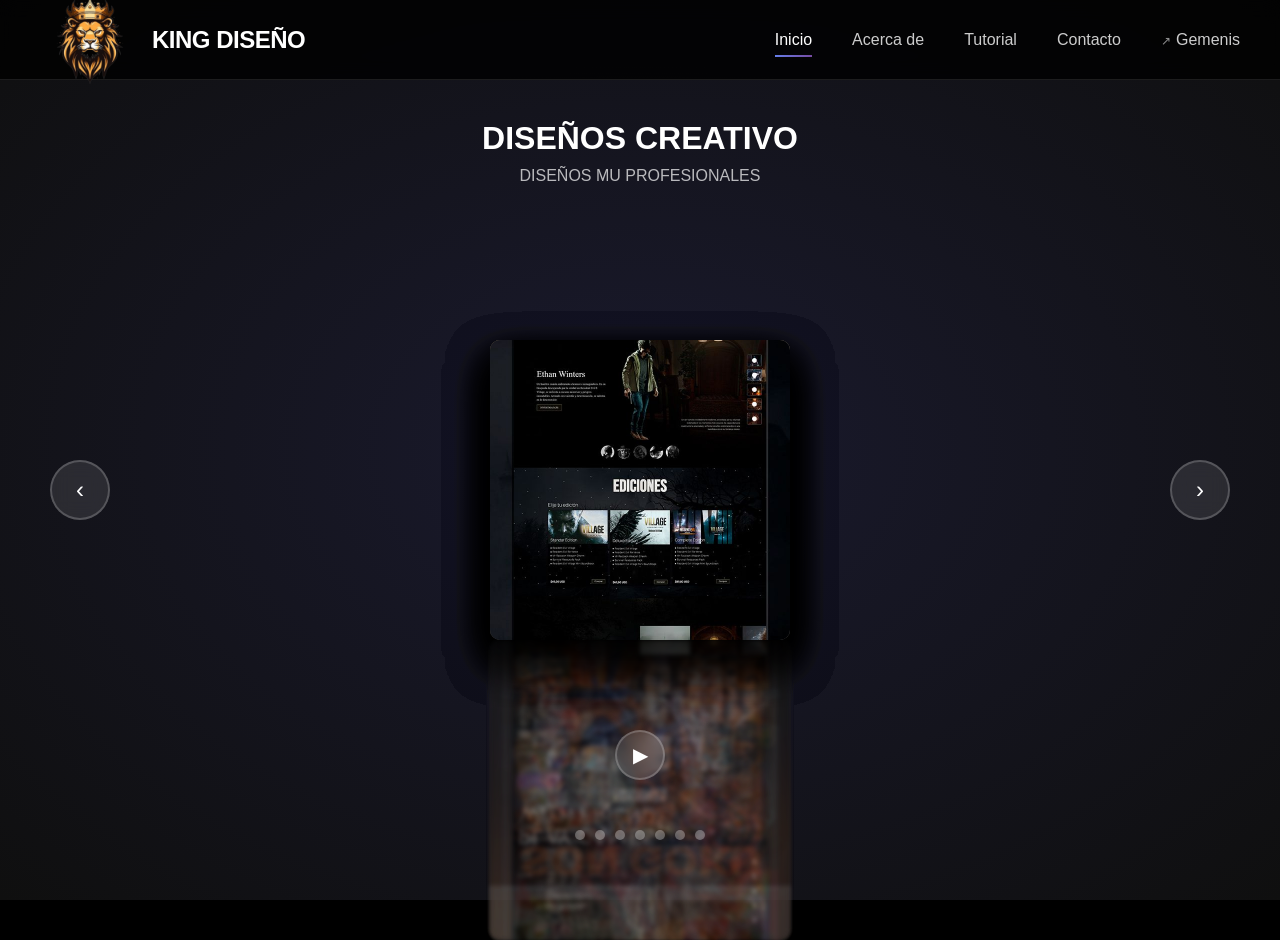
<file: index.html>
<!DOCTYPE html>
<html lang="es">
<head>
    <meta charset="UTF-8">
    <meta name="viewport" content="width=device-width, initial-scale=1.0">
    <title>3D Coverflow - Portafolio de una Página</title>
    <link href="templatemo-3d-coverflow.css" rel="stylesheet">
</head>
<body>
    <header class="header" id="header">
        <a href="#home" class="logo-container">
            <div class="logo-container">
                <img src="images/leon.png" alt="KING DISEÑO" style="width: 100px; height: auto;">
            </div>
            <div class="logo-text">KING DISEÑO</div>
        </a>

        <nav class="main-menu" id="mainMenu">
            <a href="#home" class="menu-item active">Inicio</a>
            <a href="ACERCA DE MI.html" class="menu-item">Acerca de</a>
            <a href="tutorial.html" class="menu-item">Tutorial</a>
            <a href="CONTACTO.html" class="menu-item">Contacto</a>
            <a href="https://gemini.google.com/" target="_blank" rel="noopener noreferrer" class="menu-item external">Gemenis</a>
        </nav>

        <div class="menu-toggle" id="menuToggle">
            <span></span>
            <span></span>
            <span></span>
        </div>
    </header>

    <section id="home" class="section">
        <div class="coverflow-wrapper">
            <div class="info">
                <h2 id="current-title">DISEÑOS CREATIVO</h2>
                <p id="current-description">DISEÑOS MU PROFESIONALES</p>
            </div>

            <div class="coverflow-container" tabindex="0">
                <div class="coverflow" id="coverflow">
                    <div class="coverflow-item" data-index="0">
                        <div class="cover image-loading">
                            <img src="images/BATMAN.jpg" alt="PAGINA DE BATMAN" loading="lazy">
                        </div>
                        <div class="reflection"></div>
                    </div>
                    <div class="coverflow-item" data-index="1">
                        <div class="cover image-loading">
                            <img src="images/erick2.png" alt="Camino en el Bosque" loading="lazy">
                        </div>
                        <div class="reflection"></div>
                    </div>
                    <div class="coverflow-item" data-index="2">
                        <div class="cover image-loading">
                            <img src="images/erick3.jpg" alt="Reflejo en el Lago" loading="lazy">
                        </div>
                        <div class="reflection"></div>
                    </div>
                    <div class="coverflow-item" data-index="3">
                        <div class="cover image-loading">
                            <img src="images/erick4.jpg" alt="Atardecer en el Océano" loading="lazy">
                        </div>
                        <div class="reflection"></div>
                    </div>
                    <div class="coverflow-item" data-index="4">
                        <div class="cover image-loading">
                            <img src="images/pagina5.jpg" alt="Dunas del Desierto" loading="lazy">
                        </div>
                        <div class="reflection"></div>
                    </div>
                    <div class="coverflow-item" data-index="5">
                        <div class="cover image-loading">
                            <img src="images/JUEGOS.jpg" alt="Noche Estrellada" loading="lazy">
                        </div>
                        <div class="reflection"></div>
                    </div>
                    <div class="coverflow-item" data-index="6">
                        <div class="cover image-loading">
                            <img src="images/juego123.jpg" alt="Cascada" loading="lazy">
                        </div>
                        <div class="reflection"></div>
                    </div>
                </div>

                <button class="nav-button prev" onclick="navigate(-1)">‹</button>
                <button class="nav-button next" onclick="navigate(1)">›</button>

                <div class="dots-container" id="dots"></div>

                <button class="play-pause-button" id="playPauseBtn" onclick="toggleAutoplay()">
                    <span class="play-icon">▶</span>
                    <span class="pause-icon" style="display: none;">❚❚</span>
                </button>
            </div>
        </div>
    </section>

    <script src="templatemo-3d-coverflow-scripts.js"></script>

</body>
</html>
</file>
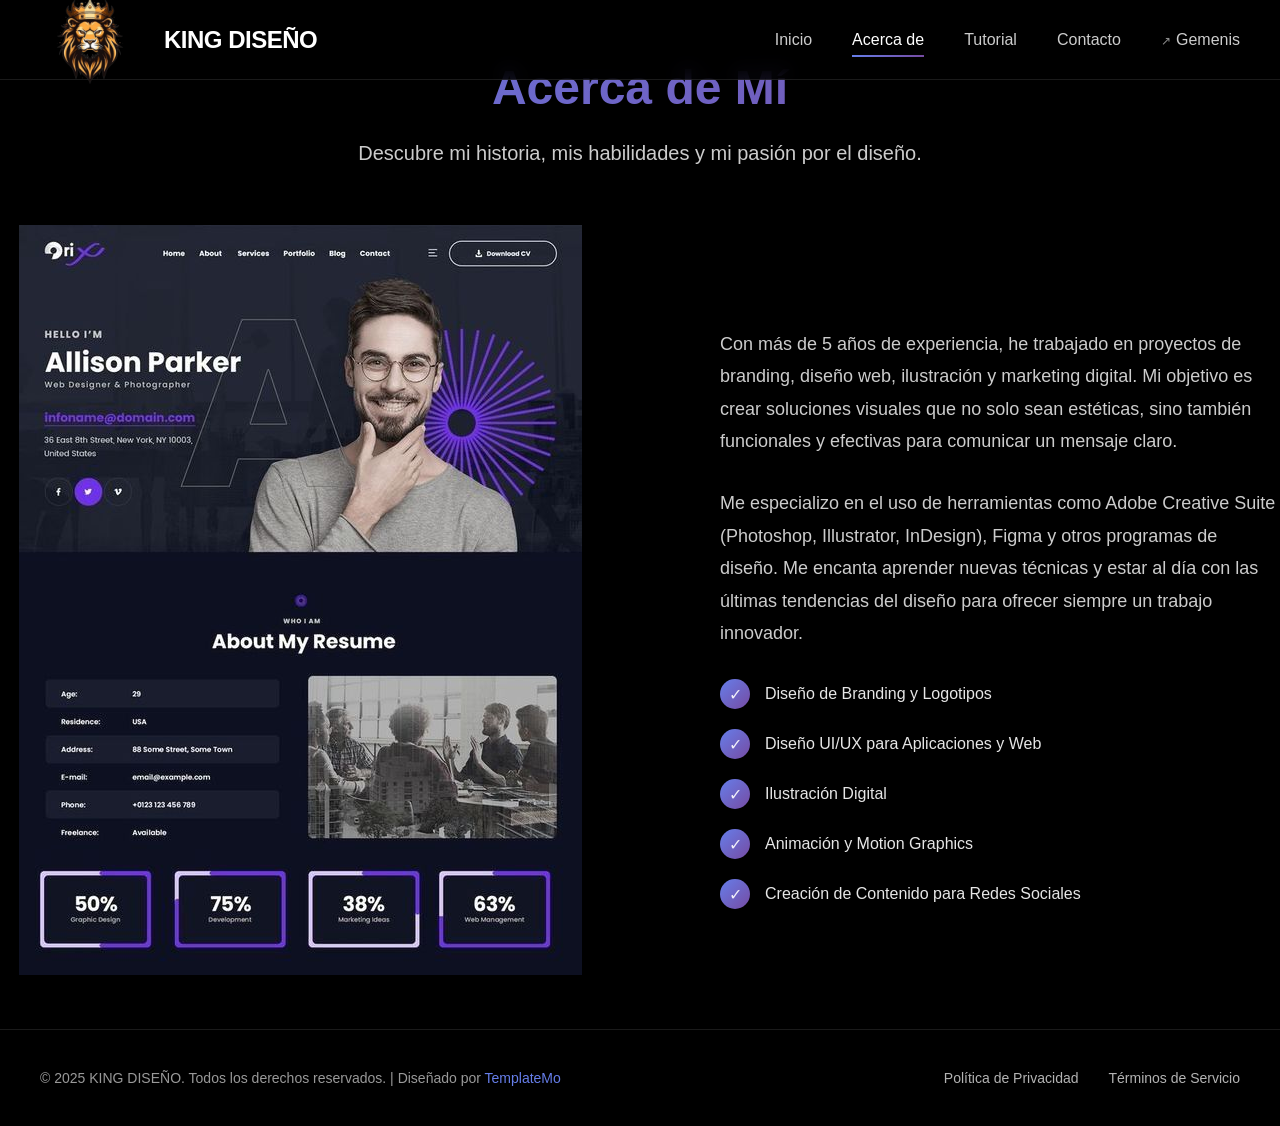
<file: ACERCA DE MI.html>
<!DOCTYPE html>
<html lang="es">
<head>
    <meta charset="UTF-8">
    <meta name="viewport" content="width=device-width, initial-scale=1.0">
    <title>Acerca de Mí - Portafolio</title>
    <link href="templatemo-3d-coverflow.css" rel="stylesheet">
</head>
<body>
    
    <header class="header" id="header">
        <a href="index.html" class="logo-container">
            <div class="logo-container">
                <img src="images/leon.png" alt="KING DISEÑO" style="width: 100px; height: auto;">
    </div>
    </div>   
                    <defs>
                        <linearGradient id="grad1" x1="0%" y1="0%" x2="100%" y2="100%">
                            <stop offset="0%" style="stop-color:#667eea;stop-opacity:1" />
                            <stop offset="100%" style="stop-color:#000000;stop-opacity:1" />
                        </linearGradient>
                    </defs>
                    <rect x="10" y="25" width="15" height="50" fill="url(#grad1)" transform="rotate(-15 17.5 50)" />
                    <rect x="35" y="15" width="15" height="70" fill="url(#grad1)" />
                    <rect x="60" y="25" width="15" height="50" fill="url(#grad1)" transform="rotate(15 67.5 50)" />
                    <circle cx="50" cy="50" r="45" fill="none" stroke="url(#grad1)" stroke-width="2" opacity="0.5" />
                </svg>
            </div>
            <div class="logo-text">KING DISEÑO</div>
        </a>
        </a>
        
        <nav class="main-menu" id="mainMenu">
            <a href="index.html" class="menu-item">Inicio</a>
            <a href="ACERCA DE MI.html" class="menu-item active">Acerca de</a>
            <a href="tutorial.html" class="menu-item">Tutorial</a> 
            <a href="CONTACTO.html" class="menu-item">Contacto</a>
            <a href="https://gemini.google.com/" target="_blank" rel="noopener noreferrer" class="menu-item external">Gemenis</a>
        </nav>
        
        <div class="menu-toggle" id="menuToggle">
            <span></span>
            <span></span>
            <span></span>
        </div>
    </header>

    <div class="about-page-container">
        <div class="about-page-content">
            <div class="about-header">
                <h2>Acerca de Mí</h2>
                <p>Descubre mi historia, mis habilidades y mi pasión por el diseño.</p>
            </div>
            
            <div class="about-main">
                <div class="about-visual">
                    <img src="images/pagina.jpg" alt="Mi foto de perfil" class="profile-image">
                </div>
                
                <div class="about-info">
                    <h3>Soy un Diseñador Gráfico</h3>
                    <p>Con más de 5 años de experiencia, he trabajado en proyectos de branding, diseño web, ilustración y marketing digital. Mi objetivo es crear soluciones visuales que no solo sean estéticas, sino también funcionales y efectivas para comunicar un mensaje claro.</p>
                    <p>Me especializo en el uso de herramientas como Adobe Creative Suite (Photoshop, Illustrator, InDesign), Figma y otros programas de diseño. Me encanta aprender nuevas técnicas y estar al día con las últimas tendencias del diseño para ofrecer siempre un trabajo innovador.</p>
                    
                    <ul class="feature-list">
                        <li>Diseño de Branding y Logotipos</li>
                        <li>Diseño UI/UX para Aplicaciones y Web</li>
                        <li>Ilustración Digital</li>
                        <li>Animación y Motion Graphics</li>
                        <li>Creación de Contenido para Redes Sociales</li>
                    </ul>
                </div>
            </div>
        </div>
    </div>

    <footer class="footer">
        <div class="footer-content">
            <div class="footer-copyright">
                © 2025 KING DISEÑO. Todos los derechos reservados. | Diseñado por <a href="index.html" target="_blank" rel="noopener noreferrer">TemplateMo</a>
            </div>
            <div class="footer-links">
                <a href="#privacy" onclick="event.preventDefault(); alert('La página de Política de Privacidad iría aquí');">Política de Privacidad</a>
                <a href="#terms" onclick="event.preventDefault(); alert('La página de Términos de Servicio iría aquí');">Términos de Servicio</a>
            </div>
        </div>
    </footer>
    
    <div class="scroll-to-top" id="scrollToTop">
        <span>↑</span>
    </div>

    <script src="templatemo-3d-coverflow-scripts.js"></script>
</body>
</html>
</file>
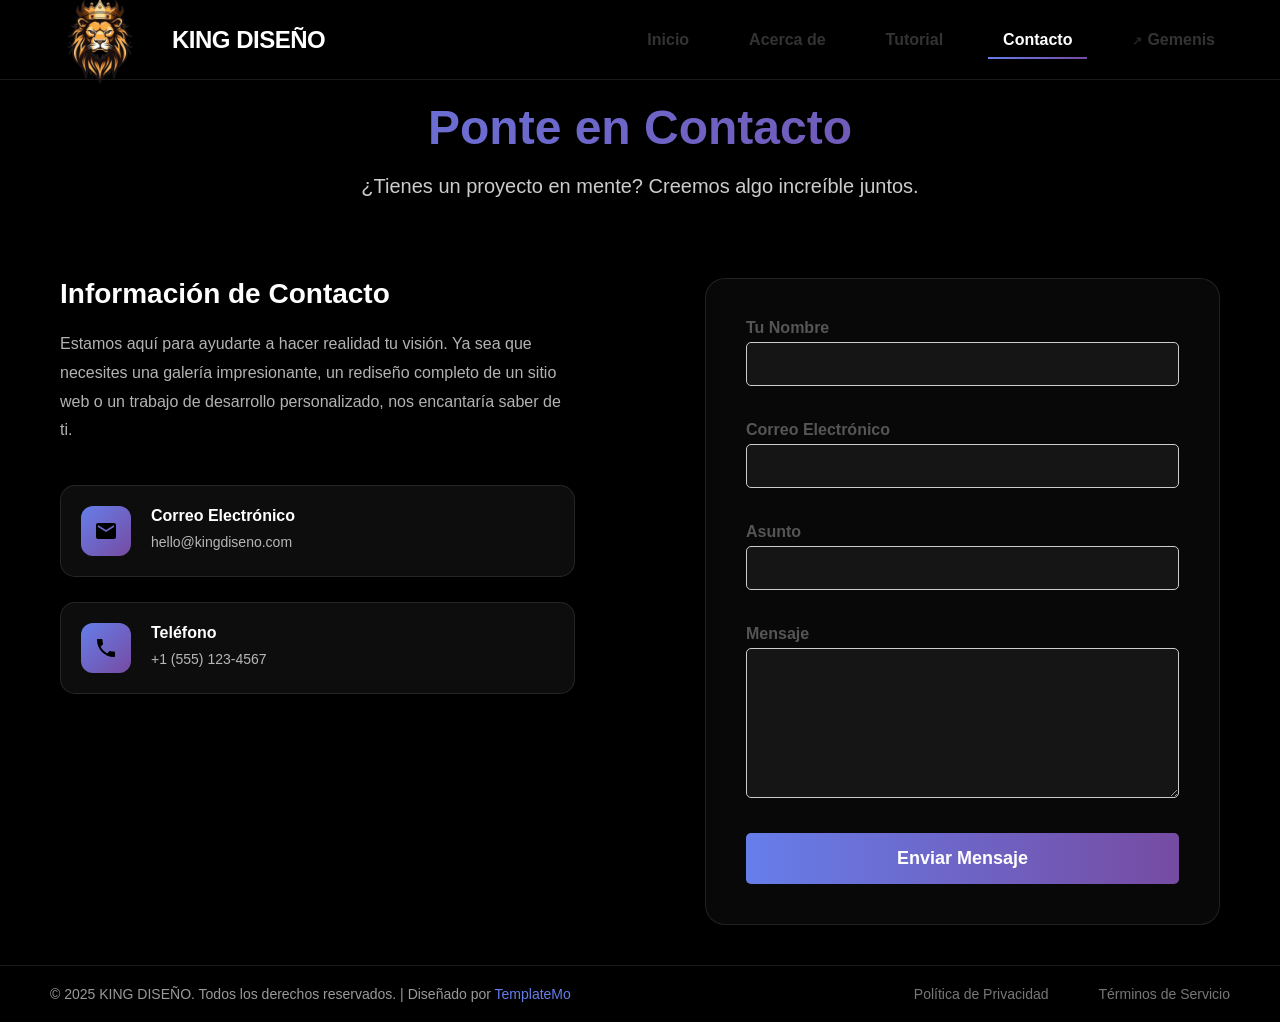
<file: CONTACTO.html>
<!DOCTYPE html>
<html lang="es">
<head>
    <meta charset="UTF-8">
    <meta name="viewport" content="width=device-width, initial-scale=1.0">
    <title>Contacto - KING DISEÑO</title>
    <link href="templatemo-3d-coverflow.css" rel="stylesheet">
    <style>
        /* Estilos generales para el diseño de escritorio */
        body {
            font-family: Arial, sans-serif;
            margin: 0;
            padding: 0;
            display: flex;
            flex-direction: column;
            min-height: 100vh;
        }

        /* Encabezado */
        .header {
            display: flex;
            justify-content: space-between;
            align-items: center;
            padding: 20px 50px;
            background-color: #000000;
            box-shadow: 0 2px 5px rgba(0,0,0,0.1);
        }

        .logo-container {
            display: flex;
            align-items: center;
        }

        .logo-text {
            margin-left: 10px;
            font-weight: bold;
            font-size: 24px;
        }

        .main-menu {
            display: flex;
            gap: 30px;
        }

        .menu-item {
            text-decoration: none;
            color: #333;
            font-weight: bold;
            padding: 10px 15px;
            transition: color 0.3s;
        }

        .menu-item:hover {
            color: #667eea;
        }

        .menu-toggle {
            display: none;
        }

        /* Contenido Principal de Contacto */
        .contact-page-container {
            flex-grow: 1;
            max-width: 1200px;
            margin: 40px auto;
            padding: 0 20px;
        }

        .contact-page-content {
            display: flex;
            gap: 50px;
            flex-wrap: wrap;
            justify-content: center;
        }

        .contact-info-section, .contact-form-section {
            flex: 1;
            min-width: 300px;
        }

        .contact-header {
            width: 100%;
            text-align: center;
            margin-bottom: 30px;
        }
        
        .contact-details-and-form {
            display: flex;
            width: 100%;
            gap: 50px;
            flex-wrap: wrap;
            justify-content: center;
        }

        /* Ajustes de tamaño para el formulario */
        .contact-form {
            display: flex;
            flex-direction: column;
            gap: 10px;
        }

        .form-group {
            display: flex;
            flex-direction: column;
        }

        .form-group label {
            margin-bottom: 5px;
            font-weight: bold;
            color: #555;
        }

        .form-group input, .form-group textarea {
            width: 100%; /* El 100% de su contenedor padre */
            padding: 12px;
            border: 1px solid #ccc;
            border-radius: 5px;
            font-size: 16px;
            box-sizing: border-box; /* Asegura que el padding no añada ancho extra */
        }
        
        .form-group textarea {
            resize: vertical; /* Permite redimensionar solo verticalmente */
            min-height: 150px; /* Altura mínima para el campo de mensaje */
        }

        .submit-btn {
            padding: 15px 30px;
            background: linear-gradient(to right, #667eea, #764ba2);
            color: #fff;
            border: none;
            cursor: pointer;
            border-radius: 5px;
            font-weight: bold;
            transition: transform 0.3s;
        }

        .submit-btn:hover {
            transform: translateY(-2px);
        }

        /* Pie de página */
        .footer {
            background-color: #000000;
            padding: 20px 50px;
            display: flex;
            justify-content: space-between;
            align-items: center;
            margin-top: auto;
        }

        .footer-content {
            display: flex;
            justify-content: space-between;
            width: 100%;
        }

        .footer-links a {
            margin-left: 20px;
            color: #777;
            text-decoration: none;
        }

        .scroll-to-top {
            display: none !important;
        }
    </style>
</head>
<body>
    
    <header class="header" id="header">
        <a href="index.html#home" class="logo-container">
            <div class="logo-container">
                <img src="images/leon.png" alt="KING DISEÑO" style="width: 100px; height: auto;">
            </div>  
            <div class="logo-text">KING DISEÑO</div>
        </a>
        
        <nav class="main-menu" id="mainMenu">
            <a href="index.html#home" class="menu-item">Inicio</a>
            <a href="ACERCA DE MI.html" class="menu-item">Acerca de</a>
            <a href="tutorial.html" class="menu-item">Tutorial</a> 
            <a href="contact.html" class="menu-item active">Contacto</a>
            <a href="https://gemini.google.com/" target="_blank" rel="noopener noreferrer" class="menu-item external">Gemenis</a>
        </nav>
        
        <div class="menu-toggle" id="menuToggle">
            <span></span>
            <span></span>
            <span></span>
        </div>
    </header>

    <div class="contact-page-container">
        <div class="contact-page-content">
            <div class="contact-header">
                <h2>Ponte en Contacto</h2>
                <p>¿Tienes un proyecto en mente? Creemos algo increíble juntos.</p>
            </div>
            
            <div class="contact-details-and-form">
                <div class="contact-info-section">
                    <h3>Información de Contacto</h3>
                    <p>Estamos aquí para ayudarte a hacer realidad tu visión. Ya sea que necesites una galería impresionante, un rediseño completo de un sitio web o un trabajo de desarrollo personalizado, nos encantaría saber de ti.</p>
                    
                    <div class="contact-details">
                        <div class="contact-item">
                            <div class="contact-icon">
                                <svg viewBox="0 0 24 24"><path fill="currentColor" d="M20 4H4c-1.1 0-1.99.9-1.99 2L2 18c0 1.1.9 2 2 2h16c1.1 0 2-.9 2-2V6c0-1.1-.9-2-2-2zm0 4l-8 5-8-5V6l8 5 8-5v2z"/></svg>
                            </div>
                            <div class="contact-text">
                                <h4>Correo Electrónico</h4>
                                <p>hello@kingdiseno.com</p>
                            </div>
                        </div>
                        
                        <div class="contact-item">
                            <div class="contact-icon">
                                <svg viewBox="0 0 24 24"><path fill="currentColor" d="M6.62 10.79c1.44 2.83 3.76 5.14 6.59 6.59l2.2-2.2c.27-.27.67-.36 1.02-.24 1.12.37 2.33.57 3.57.57.55 0 1 .45 1 1V20c0 .55-.45 1-1 1-9.39 0-17-7.61-17-17 0-.55.45-1 1-1h3.5c.55 0 1 .45 1 1 0 1.25.2 2.45.57 3.57.11.35.03.74-.25 1.02l-2.2 2.2z"/></svg>
                            </div>
                            <div class="contact-text">
                                <h4>Teléfono</h4>
                                <p>+1 (555) 123-4567</p>
                            </div>
                        </div>
                    </div>
                </div>
                
                <div class="contact-form-section">
                    <form class="contact-form" onsubmit="handleSubmit(event)">
                        <div class="form-group">
                            <label for="name">Tu Nombre</label>
                            <input type="text" id="name" name="name" required>
                        </div>
                        <div class="form-group">
                            <label for="email">Correo Electrónico</label>
                            <input type="email" id="email" name="email" required>
                        </div>
                        <div class="form-group">
                            <label for="subject">Asunto</label>
                            <input type="text" id="subject" name="subject" required>
                        </div>
                        <div class="form-group">
                            <label for="message">Mensaje</label>
                            <textarea id="message" name="message" required></textarea>
                        </div>
                        <button type="submit" class="submit-btn">Enviar Mensaje</button>
                    </form>
                </div>
            </div>
        </div>
    </div>

    <footer class="footer">
        <div class="footer-content">
            <div class="footer-copyright">
                © 2025 KING DISEÑO. Todos los derechos reservados. | Diseñado por <a href="index.html" target="_blank" rel="noopener noreferrer">TemplateMo</a>
            </div>
            <div class="footer-links">
                <a href="index.html#privacy" onclick="event.preventDefault(); alert('La página de Política de Privacidad iría aquí');">Política de Privacidad</a>
                <a href="index.html#terms" onclick="event.preventDefault(); alert('La página de Términos de Servicio iría aquí');">Términos de Servicio</a>
            </div>
        </div>
    </footer>
    
    <div class="scroll-to-top" id="scrollToTop">
        <span>↑</span>
    </div>

    <script src="templatemo-3d-coverflow-scripts.js"></script>
</body>
</html>
</file>
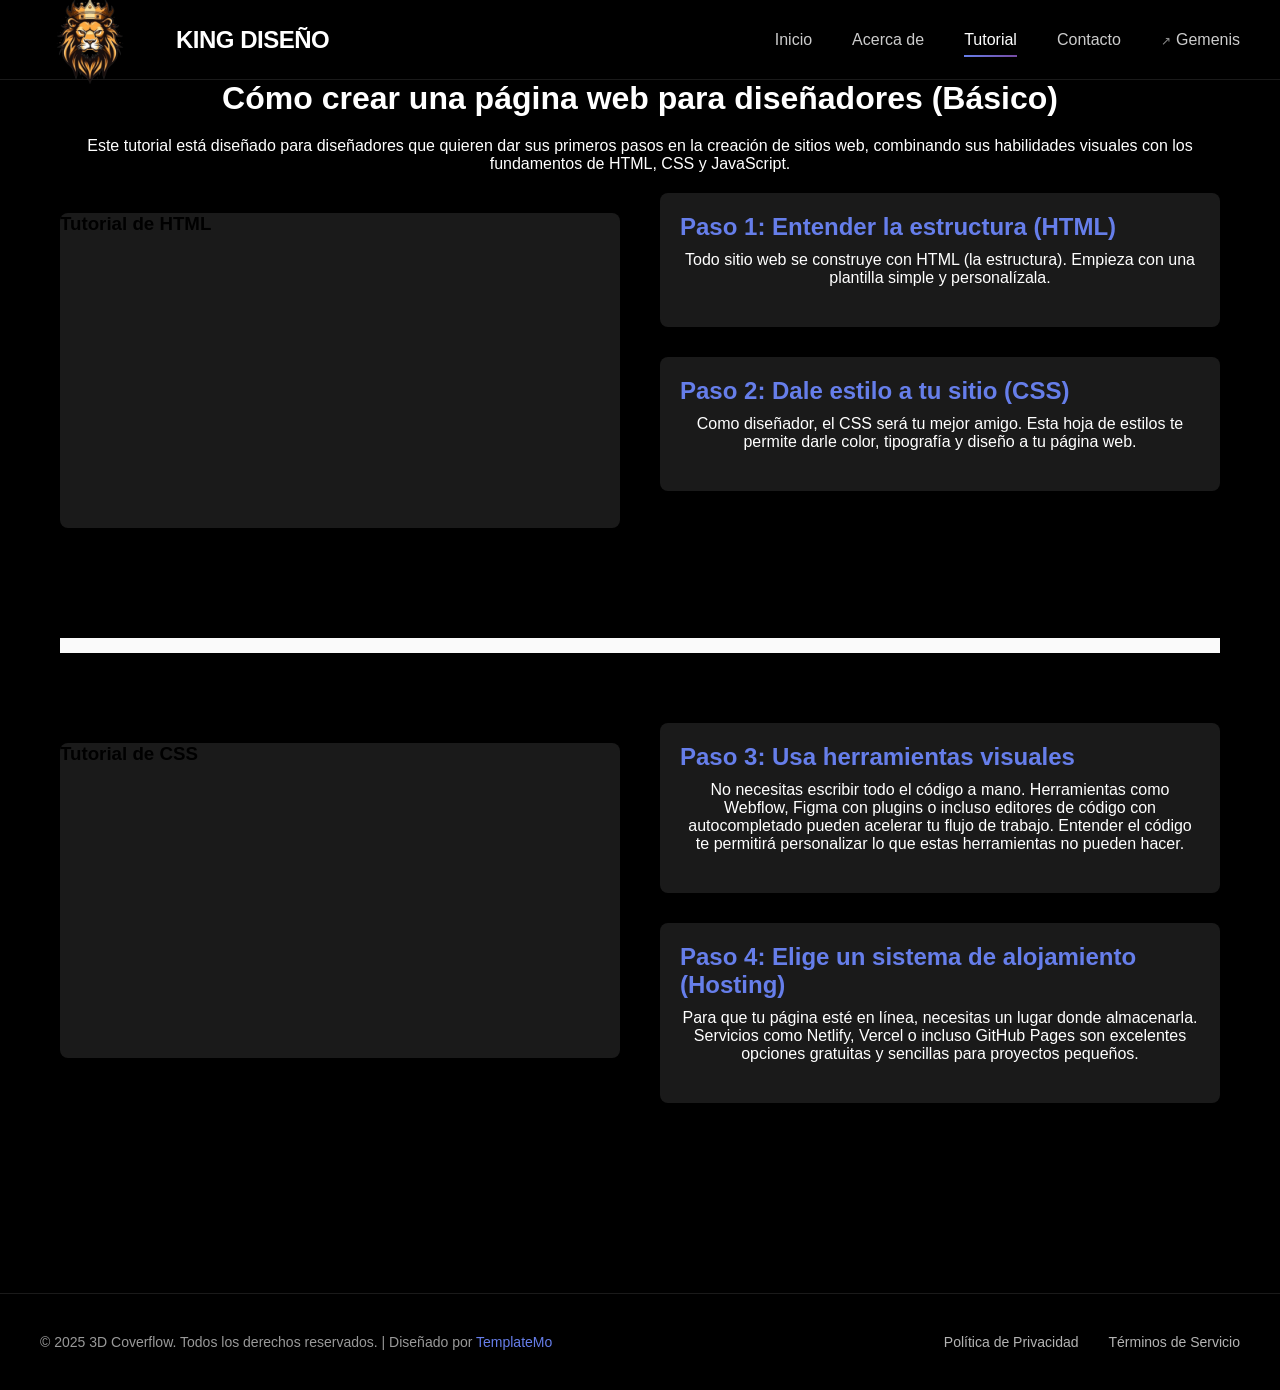
<file: tutorial.html>
<!DOCTYPE html>
<html lang="es">
<head>
    <meta charset="UTF-8">
    <meta name="viewport" content="width=device-width, initial-scale=1.0">
    <title>Tutorial - Cómo crear una página web</title>
    <link href="templatemo-3d-coverflow.css" rel="stylesheet">
</head>
<body>
    <header class="header" id="header">
        <a href="index.html" class="logo-container">
            <div class="logo-container">
                <img src="images/leon.png" alt="KING DISEÑO" style="width: 100px; height: auto;">
                    <defs>
                        <linearGradient id="grad1" x1="0%" y1="0%" x2="100%" y2="100%">
                            <stop offset="0%" style="stop-color:#667eea;stop-opacity:1" />
                            <stop offset="100%" style="stop-color:#764ba2;stop-opacity:1" />
                        </linearGradient>
                    </defs>
                    <rect x="10" y="25" width="15" height="50" fill="url(#grad1)" transform="rotate(-15 17.5 50)" />
                    <rect x="35" y="15" width="15" height="70" fill="url(#grad1)" />
                    <rect x="60" y="25" width="15" height="50" fill="url(#grad1)" transform="rotate(15 67.5 50)" />
                    <circle cx="50" cy="50" r="45" fill="none" stroke="url(#grad1)" stroke-width="2" opacity="0.5" />
                </svg>
            </div>
            <div class="logo-text">KING DISEÑO</div>
        </a>

        <nav class="main-menu" id="mainMenu">
            <a href="index.html" class="menu-item">Inicio</a>
            <a href="ACERCA DE MI.html" class="menu-item">Acerca de</a>
            <a href="tutorial.html" class="menu-item active">Tutorial</a> 
            <a href="CONTACTO.html" class="menu-item">Contacto</a>
            <a href="https://gemini.google.com/" target="_blank" rel="noopener noreferrer" class="menu-item external">Gemenis</a>
        </nav>
        
        <div class="menu-toggle" id="menuToggle">
            <span></span>
            <span></span>
            <span></span>
        </div>
    </header>

    <div class="tutorial-content">
        <h1>Cómo crear una página web para diseñadores (Básico)</h1>
        <p>Este tutorial está diseñado para diseñadores que quieren dar sus primeros pasos en la creación de sitios web, combinando sus habilidades visuales con los fundamentos de HTML, CSS y JavaScript.</p>
        
        <div class="tutorial-layout">
            
            <div class="tutorial-content-row">
                <div class="tutorial-videos">
                    <div class="video-container">
                        <h3>Tutorial de HTML</h3>
                        <iframe width="653" height="490" src="https://www.youtube.com/embed/6ugyXGk9DBk" title="tutorial de como hacer una pagina basica" frameborder="0" allow="accelerometer; autoplay; clipboard-write; encrypted-media; gyroscope; picture-in-picture; web-share" referrerpolicy="strict-origin-when-cross-origin" allowfullscreen></iframe>
                    </div>
                </div>
                <div class="tutorial-steps">
                    <div class="step">
                        <h3>Paso 1: Entender la estructura (HTML)</h3>
                        <p>Todo sitio web se construye con HTML (la estructura). Empieza con una plantilla simple y personalízala.</p>
                    </div>
                    <div class="step">
                        <h3>Paso 2: Dale estilo a tu sitio (CSS)</h3>
                        <p>Como diseñador, el CSS será tu mejor amigo. Esta hoja de estilos te permite darle color, tipografía y diseño a tu página web.</p>
                    </div>
                </div>
            </div>

            <div class="divisoria"></div>

            <div class="tutorial-content-row">
                <div class="tutorial-videos">
                    <div class="video-container">
                        <h3>Tutorial de CSS</h3>
                        <iframe width="653" height="490" src="https://www.youtube.com/embed/Hdl9zGHGq1U" title="erick" frameborder="0" allow="accelerometer; autoplay; clipboard-write; encrypted-media; gyroscope; picture-in-picture; web-share" referrerpolicy="strict-origin-when-cross-origin" allowfullscreen></iframe>
                    </div>
                </div>
                <div class="tutorial-steps">
                    <div class="step">
                        <h3>Paso 3: Usa herramientas visuales</h3>
                        <p>No necesitas escribir todo el código a mano. Herramientas como Webflow, Figma con plugins o incluso editores de código con autocompletado pueden acelerar tu flujo de trabajo. Entender el código te permitirá personalizar lo que estas herramientas no pueden hacer.</p>
                    </div>
                    <div class="step">
                        <h3>Paso 4: Elige un sistema de alojamiento (Hosting)</h3>
                        <p>Para que tu página esté en línea, necesitas un lugar donde almacenarla. Servicios como Netlify, Vercel o incluso GitHub Pages son excelentes opciones gratuitas y sencillas para proyectos pequeños.</p>
                    </div>
                </div>
            </div>
        </div>
    </div>
    
    <footer class="footer">
        <div class="footer-content">
            <div class="footer-copyright">
                © 2025 3D Coverflow. Todos los derechos reservados. | Diseñado por <a href="index.html" target="_blank" rel="noopener noreferrer">TemplateMo</a>
            </div>
            <div class="footer-links">
                <a href="#privacy" onclick="event.preventDefault(); alert('La página de Política de Privacidad iría aquí');">Política de Privacidad</a>
                <a href="#terms" onclick="event.preventDefault(); alert('La página de Términos de Servicio iría aquí');">Términos de Servicio</a>
            </div>
        </div>
    </footer>
    
    <div class="scroll-to-top" id="scrollToTop">
        <span>↑</span>
    </div>

    <script src="templatemo-3d-coverflow-scripts.js"></script>
</body>
</html>
</file>
<file: templatemo-3d-coverflow.css>
/*

TemplateMo 595 3D Coverflow

https://templatemo.com/tm-595-3d-coverflow

*/

@charset "utf-8";
/* Documento CSS */

* {
    margin: 0;
    padding: 0;
    box-sizing: border-box;
}

html {
    scroll-behavior: smooth;
}

body {
    font-family: -apple-system, BlinkMacSystemFont, 'Segoe UI', Roboto, Helvetica, Arial, sans-serif;
    overflow-x: hidden;
    position: relative;
    background: #000;
}

/* Secciones */
.section {
    min-height: 100vh;
    position: relative;
    display: flex;
    align-items: center;
    justify-content: center;
}

#home {
    background: radial-gradient(ellipse at center, #1a1a2e 0%, #0f0f0f 100%);
}

#about {
    background: linear-gradient(135deg, #0f0f0f 0%, #1a1a2e 100%);
}

#contact {
    background: radial-gradient(ellipse at center, #1a1a2e 0%, #0f0f0f 100%);
}

/* Estilos del encabezado */
.header {
    position: fixed;
    top: 0;
    left: 0;
    right: 0;
    height: 80px;
    background: rgba(0, 0, 0, 0.8);
    backdrop-filter: blur(10px);
    border-bottom: 1px solid rgba(255, 255, 255, 0.1);
    z-index: 1000;
    display: flex;
    align-items: center;
    justify-content: space-between;
    padding: 0 40px;
    transition: all 0.3s ease;
}

.header.scrolled {
    background: rgba(0, 0, 0, 0.95);
    height: 70px;
}

.logo-container {
    display: flex;
    align-items: center;
    gap: 12px;
    text-decoration: none;
    cursor: pointer;
    transition: transform 0.3s ease;
}

.logo-container:hover {
    transform: translateY(-2px);
}

.logo {
    width: 50px;
    height: 50px;
    display: flex;
    align-items: center;
    justify-content: center;
}

.logo svg {
    width: 100%;
    height: 100%;
}

.logo-text {
    color: white;
    font-size: 24px;
    font-weight: 600;
    letter-spacing: -0.5px;
}

.main-menu {
    display: flex;
    align-items: center;
    gap: 40px;
}

.menu-item {
    color: rgba(255, 255, 255, 0.8);
    text-decoration: none;
    font-size: 16px;
    font-weight: 500;
    transition: all 0.3s ease;
    position: relative;
    padding: 8px 0;
}

.menu-item:hover {
    color: white;
    transform: translateY(-2px);
}

.menu-item::after {
    content: '';
    position: absolute;
    bottom: 0;
    left: 0;
    width: 0;
    height: 2px;
    background: linear-gradient(90deg, #667eea, #764ba2);
    transition: width 0.3s ease;
}

.menu-item:hover::after {
    width: 100%;
}

.menu-item.active {
    color: white;
}

.menu-item.active::after {
    width: 100%;
}

.menu-item.external::before {
    content: '↗';
    margin-right: 5px;
    font-size: 12px;
    opacity: 0.7;
}

/* Selector de menú móvil */
.menu-toggle {
    display: none;
    flex-direction: column;
    cursor: pointer;
    padding: 4px;
}

.menu-toggle span {
    width: 25px;
    height: 3px;
    background: white;
    margin: 3px 0;
    transition: 0.3s;
    border-radius: 2px;
}

/* Sección de inicio con Coverflow */
.coverflow-wrapper {
    width: 100%;
    height: 100vh;
    display: flex;
    align-items: center;
    justify-content: center;
    padding-top: 80px;
}

.coverflow-container {
    width: 100%;
    height: 100%;
    display: flex;
    align-items: center;
    justify-content: center;
    perspective: 1200px;
    position: relative;
}

.coverflow {
    display: flex;
    align-items: center;
    justify-content: center;
    transform-style: preserve-3d;
    position: relative;
    width: 100%;
    height: 400px;
}

.coverflow-item {
    position: absolute;
    width: 300px;
    height: 300px;
    transition: all 0.6s cubic-bezier(0.68, -0.55, 0.265, 1.55);
    cursor: pointer;
    user-select: none;
}

.coverflow-item .cover {
    width: 100%;
    height: 100%;
    border-radius: 10px;
    box-shadow: 0 20px 40px rgba(0, 0, 0, 0.8);
    position: relative;
    overflow: hidden;
    transform-style: preserve-3d;
    background: #333;
}

.coverflow-item .cover img {
    width: 100%;
    height: 100%;
    object-fit: cover;
    border-radius: 10px;
}

/* Reflejo */
.coverflow-item .reflection {
    position: absolute;
    top: 100%;
    left: 0;
    width: 100%;
    height: 100%;
    border-radius: 10px;
    transform: scaleY(-1);
    opacity: 0.2;
    filter: blur(2px);
    background: linear-gradient(to bottom,
        rgba(0, 0, 0, 0) 0%,
        rgba(0, 0, 0, 0.8) 50%,
        rgba(0, 0, 0, 1) 100%);
    overflow: hidden;
}

/* Elemento activo (centro) */
.coverflow-item.active {
    z-index: 100;
    transform: translateX(0) translateZ(0) rotateY(0deg);
}

.coverflow-item.active .cover {
    box-shadow: 0 30px 60px rgba(0, 0, 0, 0.9);
}

/* Navegación */
.nav-button {
    position: absolute;
    top: 50%;
    transform: translateY(-50%);
    background: rgba(255, 255, 255, 0.1);
    border: 2px solid rgba(255, 255, 255, 0.2);
    color: white;
    width: 60px;
    height: 60px;
    border-radius: 50%;
    cursor: pointer;
    font-size: 24px;
    display: flex;
    align-items: center;
    justify-content: center;
    transition: all 0.3s ease;
    backdrop-filter: blur(10px);
    z-index: 200;
}

.nav-button:hover {
    background: rgba(255, 255, 255, 0.2);
    transform: translateY(-50%) scale(1.1);
}

.nav-button.prev {
    left: 50px;
}

.nav-button.next {
    right: 50px;
}

/* Indicador de puntos */
.dots-container {
    position: absolute;
    bottom: 60px;
    left: 50%;
    transform: translateX(-50%);
    display: flex;
    gap: 10px;
    z-index: 200;
}

.dot {
    width: 10px;
    height: 10px;
    border-radius: 50%;
    background: rgba(255, 255, 255, 0.3);
    cursor: pointer;
    transition: all 0.3s ease;
}

.dot.active {
    background: rgba(255, 255, 255, 0.8);
    transform: scale(1.3);
}

/* Visualización de información */
.info {
    position: absolute;
    top: 120px;
    left: 50%;
    transform: translateX(-50%);
    color: white;
    text-align: center;
    z-index: 200;
}

.info h2 {
    font-size: 32px;
    margin-bottom: 10px;
    opacity: 0;
    animation: fadeIn 0.6s forwards;
}

.info p {
    font-size: 16px;
    opacity: 0.7;
}

@keyframes fadeIn {
    to {
        opacity: 1;
    }
}

/* Botón de Reproducir/Pausar */
.play-pause-button {
    position: absolute;
    bottom: 120px;
    left: 50%;
    transform: translateX(-50%);
    background: rgba(255, 255, 255, 0.1);
    border: 2px solid rgba(255, 255, 255, 0.2);
    color: white;
    width: 50px;
    height: 50px;
    border-radius: 50%;
    cursor: pointer;
    font-size: 20px;
    display: flex;
    align-items: center;
    justify-content: center;
    transition: all 0.3s ease;
    backdrop-filter: blur(10px);
    z-index: 200;
}

.play-pause-button:hover {
    background: rgba(255, 255, 255, 0.2);
    transform: translateX(-50%) scale(1.1);
}

.play-pause-button .pause-icon {
    font-size: 16px;
    letter-spacing: 2px;
}

/* Sección Acerca de */
.about-content {
    max-width: 1400px;
    margin: 0 auto;
    padding: 40px;
    color: white;
}

.about-header {
    text-align: center;
    margin-bottom: 80px;
}

.about-header h2 {
    font-size: 48px;
    margin-top: 60px;
    margin-bottom: 20px;
    background: linear-gradient(135deg, #667eea 0%, #764ba2 100%);
    -webkit-background-clip: text;
    -webkit-text-fill-color: transparent;
    background-clip: text;
}

.about-header p {
    font-size: 20px;
    color: rgba(255, 255, 255, 0.8);
    max-width: 600px;
    margin: 0 auto;
    line-height: 1.8;
}

.about-main {
    display: grid;
    grid-template-columns: 1fr 1fr;
    gap: 80px;
    align-items: center;
    margin-bottom: 80px;
}

.about-visual {
    position: relative;
    height: 600px;
    display: flex;
    align-items: center;
    justify-content: center;
}

.showcase-display {
    position: relative;
    width: 100%;
    max-width: 500px;
    height: 500px;
    display: flex;
    align-items: center;
    justify-content: center;
}

.showcase-main {
    position: relative;
    width: 350px;
    height: 400px;
    background: linear-gradient(135deg, rgba(102, 126, 234, 0.1) 0%, rgba(118, 75, 162, 0.1) 100%);
    border-radius: 30px;
    border: 2px solid rgba(255, 255, 255, 0.1);
    padding: 40px;
    display: flex;
    flex-direction: column;
    align-items: center;
    justify-content: center;
    backdrop-filter: blur(10px);
    box-shadow: 0 25px 50px rgba(0, 0, 0, 0.3);
}

.showcase-logo {
    width: 120px;
    height: 120px;
    background: linear-gradient(135deg, #667eea 0%, #764ba2 100%);
    border-radius: 30px;
    display: flex;
    align-items: center;
    justify-content: center;
    margin-bottom: 30px;
    box-shadow: 0 15px 35px rgba(102, 126, 234, 0.4);
}

.showcase-logo svg {
    width: 70%;
    height: 70%;
}

.showcase-title {
    font-size: 32px;
    font-weight: 700;
    color: white;
    margin-bottom: 15px;
    text-align: center;
}

.showcase-subtitle {
    font-size: 16px;
    color: rgba(255, 255, 255, 0.7);
    text-align: center;
    margin-bottom: 40px;
    line-height: 1.6;
}

.showcase-badges {
    display: flex;
    gap: 15px;
    flex-wrap: wrap;
    justify-content: center;
}

.badge {
    background: rgba(255, 255, 255, 0.05);
    border: 1px solid rgba(255, 255, 255, 0.2);
    border-radius: 20px;
    padding: 8px 16px;
    font-size: 14px;
    color: rgba(255, 255, 255, 0.8);
    backdrop-filter: blur(10px);
    transition: all 0.3s ease;
    cursor: pointer;
    text-decoration: none;
    display: inline-block;
}

.badge:hover {
    background: linear-gradient(135deg, #667eea 0%, #764ba2 100%);
    border-color: transparent;
    color: white;
    transform: translateY(-2px);
    box-shadow: 0 5px 15px rgba(102, 126, 234, 0.3);
}

.badge:active {
    transform: translateY(0);
    box-shadow: 0 2px 8px rgba(102, 126, 234, 0.3);
}

/* Elementos decorativos de esquina */
.corner-decoration {
    position: absolute;
    width: 80px;
    height: 80px;
    border: 2px solid rgba(102, 126, 234, 0.3);
}

.corner-decoration.top-left {
    top: -20px;
    left: -20px;
    border-right: none;
    border-bottom: none;
    border-radius: 20px 0 0 0;
}

.corner-decoration.bottom-right {
    bottom: -20px;
    right: -20px;
    border-left: none;
    border-top: none;
    border-radius: 0 0 20px 0;
}

.about-info {
    padding-left: 40px;
}

.about-info h3 {
    font-size: 36px;
    margin-bottom: 30px;
    line-height: 1.3;
}

.about-info p {
    font-size: 18px;
    color: rgba(255, 255, 255, 0.8);
    line-height: 1.8;
    margin-bottom: 30px;
}

.feature-list {
    list-style: none;
    margin-bottom: 40px;
}

.feature-list li {
    display: flex;
    align-items: center;
    gap: 15px;
    margin-bottom: 20px;
    font-size: 16px;
    color: rgba(255, 255, 255, 0.9);
}

.feature-list li::before {
    content: '✓';
    display: flex;
    align-items: center;
    justify-content: center;
    width: 30px;
    height: 30px;
    background: linear-gradient(135deg, #667eea 0%, #764ba2 100%);
    border-radius: 50%;
    flex-shrink: 0;
}

.cta-button {
    display: inline-flex;
    align-items: center;
    gap: 10px;
    background: linear-gradient(135deg, #667eea 0%, #764ba2 100%);
    color: white;
    text-decoration: none;
    padding: 15px 30px;
    border-radius: 30px;
    font-weight: 600;
    transition: all 0.3s ease;
}

.cta-button:hover {
    transform: translateY(-2px);
    box-shadow: 0 10px 30px rgba(102, 126, 234, 0.5);
}

.cta-button svg {
    width: 20px;
    height: 20px;
    transition: transform 0.3s ease;
}

.cta-button:hover svg {
    transform: translateX(5px);
}

.stats-section {
    display: grid;
    grid-template-columns: repeat(4, 1fr);
    gap: 40px;
    padding: 60px;
    background: rgba(255, 255, 255, 0.03);
    backdrop-filter: blur(10px);
    border-radius: 30px;
    border: 1px solid rgba(255, 255, 255, 0.1);
}

.stat-item {
    text-align: center;
}

.stat-number {
    font-size: 48px;
    font-weight: 700;
    background: linear-gradient(135deg, #667eea 0%, #764ba2 100%);
    -webkit-background-clip: text;
    -webkit-text-fill-color: transparent;
    background-clip: text;
    margin-bottom: 10px;
}

.stat-label {
    font-size: 16px;
    color: rgba(255, 255, 255, 0.7);
}

/* Sección de contacto */
.contact-content {
    max-width: 1200px;
    margin: 0 auto;
    padding: 40px;
    color: white;
}

.contact-header {
    text-align: center;
    margin-top: 60px;
    margin-bottom: 60px;
}

.contact-header h2 {
    font-size: 48px;
    margin-bottom: 20px;
    background: linear-gradient(135deg, #667eea 0%, #764ba2 100%);
    -webkit-background-clip: text;
    -webkit-text-fill-color: transparent;
    background-clip: text;
}

.contact-header p {
    font-size: 20px;
    color: rgba(255, 255, 255, 0.8);
    max-width: 600px;
    margin: 0 auto;
}

.contact-container {
    display: grid;
    grid-template-columns: 1fr 1fr;
    gap: 60px;
    align-items: start;
}

.contact-info-section {
    padding-right: 40px;
}

.contact-info-section h3 {
    font-size: 28px;
    margin-bottom: 20px;
    color: white;
}

.contact-info-section p {
    font-size: 16px;
    color: rgba(255, 255, 255, 0.7);
    line-height: 1.8;
    margin-bottom: 40px;
}

.contact-details {
    display: flex;
    flex-direction: column;
    gap: 25px;
}

.contact-item {
    display: flex;
    align-items: center;
    gap: 20px;
    padding: 20px;
    background: rgba(255, 255, 255, 0.05);
    backdrop-filter: blur(10px);
    border: 1px solid rgba(255, 255, 255, 0.1);
    border-radius: 15px;
    transition: all 0.3s ease;
}

.contact-item:hover {
    background: rgba(255, 255, 255, 0.08);
    transform: translateX(5px);
    box-shadow: 0 10px 30px rgba(102, 126, 234, 0.2);
}

.contact-icon {
    width: 50px;
    height: 50px;
    background: linear-gradient(135deg, #667eea 0%, #764ba2 100%);
    border-radius: 12px;
    display: flex;
    align-items: center;
    justify-content: center;
    flex-shrink: 0;
}

.contact-icon svg {
    width: 24px;
    height: 24px;
    fill: white;
}

.contact-text {
    flex: 1;
}

.contact-text h4 {
    font-size: 16px;
    color: white;
    margin-bottom: 5px;
}

.contact-text p {
    font-size: 14px;
    color: rgba(255, 255, 255, 0.7);
    margin: 0;
}

.social-links {
    margin-top: 40px;
}

.social-links h4 {
    font-size: 18px;
    margin-bottom: 20px;
    color: white;
}

.social-buttons {
    display: flex;
    gap: 15px;
}

.social-btn {
    width: 45px;
    height: 45px;
    background: rgba(255, 255, 255, 0.05);
    border: 1px solid rgba(255, 255, 255, 0.2);
    border-radius: 50%;
    display: flex;
    align-items: center;
    justify-content: center;
    transition: all 0.3s ease;
    cursor: pointer;
}

.social-btn:hover {
    background: linear-gradient(135deg, #667eea 0%, #764ba2 100%);
    border-color: transparent;
    transform: translateY(-3px);
    box-shadow: 0 10px 20px rgba(102, 126, 234, 0.4);
}

.social-btn svg {
    width: 20px;
    height: 20px;
    fill: white;
}

.contact-form-section {
    padding-left: 40px;
}

.contact-form {
    background: rgba(255, 255, 255, 0.03);
    backdrop-filter: blur(10px);
    border: 1px solid rgba(255, 255, 255, 0.1);
    border-radius: 20px;
    padding: 40px;
}

.form-group {
    margin-bottom: 25px;
}

.form-group label {
    display: block;
    margin-bottom: 10px;
    color: rgba(255, 255, 255, 0.8);
    font-weight: 500;
}

.form-group input,
.form-group textarea {
    width: 100%;
    padding: 15px;
    background: rgba(255, 255, 255, 0.05);
    border: 1px solid rgba(255, 255, 255, 0.2);
    border-radius: 10px;
    color: white;
    font-size: 16px;
    font-family: inherit;
    transition: all 0.3s ease;
}

.form-group input:focus,
.form-group textarea:focus {
    outline: none;
    border-color: #667eea;
    background: rgba(255, 255, 255, 0.08);
}

.form-group textarea {
    resize: vertical;
    min-height: 150px;
    line-height: 1.5;
}

.submit-btn {
    background: linear-gradient(135deg, #667eea 0%, #764ba2 100%);
    color: white;
    border: none;
    padding: 15px 40px;
    font-size: 18px;
    font-weight: 600;
    border-radius: 30px;
    cursor: pointer;
    transition: all 0.3s ease;
    width: 100%;
}

.submit-btn:hover {
    transform: translateY(-2px);
    box-shadow: 0 10px 30px rgba(102, 126, 234, 0.5);
}

/* Carga de imagen suave */
.image-loading {
    background: linear-gradient(45deg, #333, #555);
    position: relative;
}

.image-loading::after {
    content: '📷';
    position: absolute;
    top: 50%;
    left: 50%;
    transform: translate(-50%, -50%);
    font-size: 48px;
    opacity: 0.5;
}

/* Estilos del pie de página */
.footer {
    background: rgba(0, 0, 0, 0.95);
    border-top: 1px solid rgba(255, 255, 255, 0.1);
    padding: 40px 20px;
    margin-top: 80px;
}

.footer-content {
    max-width: 1200px;
    margin: 0 auto;
    display: flex;
    justify-content: space-between;
    align-items: center;
    flex-wrap: wrap;
    gap: 30px;
}

.footer-copyright {
    color: rgba(255, 255, 255, 0.6);
    font-size: 14px;
}

.footer-copyright a {
    color: #667eea;
    text-decoration: none;
    transition: color 0.3s ease;
}

.footer-copyright a:hover {
    color: #764ba2;
}

.footer-links {
    display: flex;
    gap: 30px;
    align-items: center;
}

.footer-links a {
    color: rgba(255, 255, 255, 0.7);
    text-decoration: none;
    font-size: 14px;
    transition: color 0.3s ease;
}

.footer-links a:hover {
    color: white;
}

/* Botón de volver arriba */
.scroll-to-top {
    position: fixed;
    bottom: 30px;
    right: 30px;
    width: 50px;
    height: 50px;
    background: linear-gradient(135deg, #667eea 0%, #764ba2 100%);
    border-radius: 50%;
    display: flex;
    align-items: center;
    justify-content: center;
    color: white;
    font-size: 20px;
    cursor: pointer;
    opacity: 0;
    transform: translateY(100px);
    transition: all 0.3s ease;
    z-index: 999;
}

.scroll-to-top.visible {
    opacity: 1;
    transform: translateY(0);
}

.scroll-to-top:hover {
    transform: translateY(-5px);
    box-shadow: 0 10px 30px rgba(102, 126, 234, 0.5);
}

/* Adaptación para móviles */
@media (max-width: 1024px) {
    .about-main {
        grid-template-columns: 1fr;
        gap: 60px;
    }

    .about-visual {
        height: 400px;
    }

    .about-info {
        padding-left: 0;
        text-align: center;
    }

    .feature-list {
        text-align: left;
        max-width: 500px;
        margin: 0 auto 40px;
    }

    .stats-section {
        grid-template-columns: repeat(2, 1fr);
        gap: 30px;
        padding: 40px;
    }

    /* Adaptación de la sección de contacto */
    .contact-container {
        grid-template-columns: 1fr;
        gap: 50px;
    }

    .contact-info-section {
        padding-right: 0;
    }

    .contact-form-section {
        padding-left: 0;
    }
}

@media (max-width: 768px) {
    .header {
        padding: 0 20px;
    }

    .main-menu {
        display: none;
        position: absolute;
        top: 100%;
        left: 0;
        right: 0;
        background: rgba(0, 0, 0, 0.95);
        backdrop-filter: blur(10px);
        flex-direction: column;
        padding: 20px;
        gap: 20px;
        border-bottom: 1px solid rgba(255, 255, 255, 0.1);
    }

    .main-menu.active {
        display: flex;
    }

    .menu-toggle {
        display: flex;
    }

    .menu-toggle.active span:nth-child(1) {
        transform: rotate(-45deg) translate(-5px, 6px);
    }

    .menu-toggle.active span:nth-child(2) {
        opacity: 0;
    }

    .menu-toggle.active span:nth-child(3) {
        transform: rotate(45deg) translate(-5px, -6px);
    }

    .coverflow-item {
        width: 200px;
        height: 200px;
    }

    .nav-button {
        width: 40px;
        height: 40px;
        font-size: 18px;
    }

    .nav-button.prev {
        left: 20px;
    }

    .nav-button.next {
        right: 20px;
    }

    .info h2 {
        font-size: 24px;
    }

    .info p {
        font-size: 14px;
    }

    .logo-text {
        font-size: 20px;
    }

    .about-header h2 {
        font-size: 36px;
    }

    .about-info h3 {
        font-size: 28px;
    }

    .about-visual {
        height: 400px;
    }

    .showcase-display {
        max-width: 350px;
        height: 400px;
    }

    .showcase-main {
        width: 100%;
        height: 350px;
        padding: 30px;
    }

    .showcase-logo {
        width: 100px;
        height: 100px;
        margin-bottom: 20px;
    }

    .showcase-title {
        font-size: 28px;
    }

    .showcase-subtitle {
        font-size: 14px;
        margin-bottom: 30px;
    }

    .corner-decoration {
        display: none;
    }

    .stat-number {
        font-size: 36px;
    }

    .contact-content h2 {
        font-size: 36px;
    }

    .footer-content {
        flex-direction: column;
        text-align: center;
        gap: 20px;
    }

    .footer-links {
        gap: 20px;
    }
}

@media (max-width: 480px) {
    .header {
        height: 70px;
        padding: 0 15px;
    }

    .header.scrolled {
        height: 60px;
    }

    .logo {
        width: 40px;
        height: 40px;
    }

    .logo-text {
        font-size: 18px;
    }

    .coverflow-item {
        width: 180px;
        height: 180px;
    }

    .about-content,
    .contact-content {
        padding: 20px;
    }

    /* Optimización adicional para móviles en la sección de contacto */
    .contact-container {
        gap: 30px;
    }

    .contact-header {
        margin-bottom: 40px;
    }

    .contact-header h2 {
        font-size: 32px;
        margin-bottom: 15px;
    }

    .contact-header p {
        font-size: 16px;
        padding: 0 10px;
    }

    .contact-info-section {
        margin-bottom: 20px;
    }

    .contact-info-section > p {
        font-size: 14px;
        padding: 0 10px;
        margin-bottom: 30px;
    }

    .contact-details {
        gap: 15px;
    }

    .contact-item {
        padding: 15px;
        gap: 12px;
    }

    .contact-icon {
        width: 40px;
        height: 40px;
    }

    .contact-icon svg {
        width: 20px;
        height: 20px;
    }

    .contact-text h4 {
        font-size: 14px;
    }

    .contact-text p {
        font-size: 12px;
        word-break: break-word;
    }

    .social-links {
        margin-top: 30px;
    }

    .social-links h4 {
        font-size: 16px;
        margin-bottom: 15px;
    }

    .social-buttons {
        display: flex;
        gap: 10px;
    }

    .social-btn {
        width: 40px;
        height: 40px;
    }

    .social-btn svg {
        width: 18px;
        height: 18px;
    }

    .contact-form {
        padding: 20px 15px;
        border-radius: 15px;
    }

    .form-group {
        margin-bottom: 20px;
    }

    .form-group label {
        font-size: 14px;
        margin-bottom: 8px;
    }

    .form-group input,
    .form-group textarea {
        padding: 12px;
        font-size: 14px;
        border-radius: 8px;
    }

    .form-group textarea {
        min-height: 120px;
    }

    .submit-btn {
        padding: 12px 30px;
        font-size: 16px;
        border-radius: 25px;
    }
}
/* --- Estilos de la página de Tutorial --- */
.tutorial-content {
    max-width: 1200px; /* Ancho máximo para la vista de escritorio */
    margin: 0 auto;
    padding: 80px 20px;
}

.tutorial-content h1,
.tutorial-content p {
    text-align: center;
    color: #fff;
    margin-bottom: 20px;
}

/* Contenedor de las dos secciones de video y texto */
.tutorial-layout {
    display: flex;
    flex-direction: column; /* Apila las secciones de video y texto */
    gap: 40px; /* Espacio entre las filas */
}

/* Contenedor de cada fila: video y pasos juntos */
.tutorial-content-row {
    display: flex;
    gap: 40px; /* Espacio entre el video y los pasos */
    align-items: flex-start;
}

.tutorial-videos {
    flex: 1; /* Ocupa el espacio disponible */
}

.tutorial-steps {
    flex: 1; /* Ocupa el espacio disponible */
}

.video-container {
    position: relative;
    width: 100%;
    height: 0;
    padding-bottom: 56.25%;
    margin-bottom: 40px;
    margin-top: 20px; /* Margen para bajar el video */
    background-color: #1a1a1a;
    border-radius: 8px;
    overflow: hidden;
}

.video-container iframe {
    position: absolute;
    top: 0;
    left: 0;
    width: 100%;
    height: 100%;
    border: none;
}

.step {
    margin-bottom: 30px;
    background-color: #1a1a1a;
    padding: 20px;
    border-radius: 8px;
    box-shadow: 0 4px 8px rgba(0, 0, 0, 0.2);
}

.step h3 {
    color: #667eea;
    font-size: 1.5em;
    margin-bottom: 10px;
    text-align: left;
}

/* Estilo para la línea divisoria */
.divisoria {
    height: 15px; /* Grosor de la línea */
    background-color: #fafafa; /* Color de la línea */
    border: none; /* Elimina el borde predeterminado */
    margin: 30px 0; /* Espacio arriba y abajo de la línea */
}

/* Adaptación a dispositivos móviles */
@media (max-width: 600px) {
    .tutorial-content-row {
        flex-direction: column; /* Apila las columnas en móviles */
    }
}
</file>
